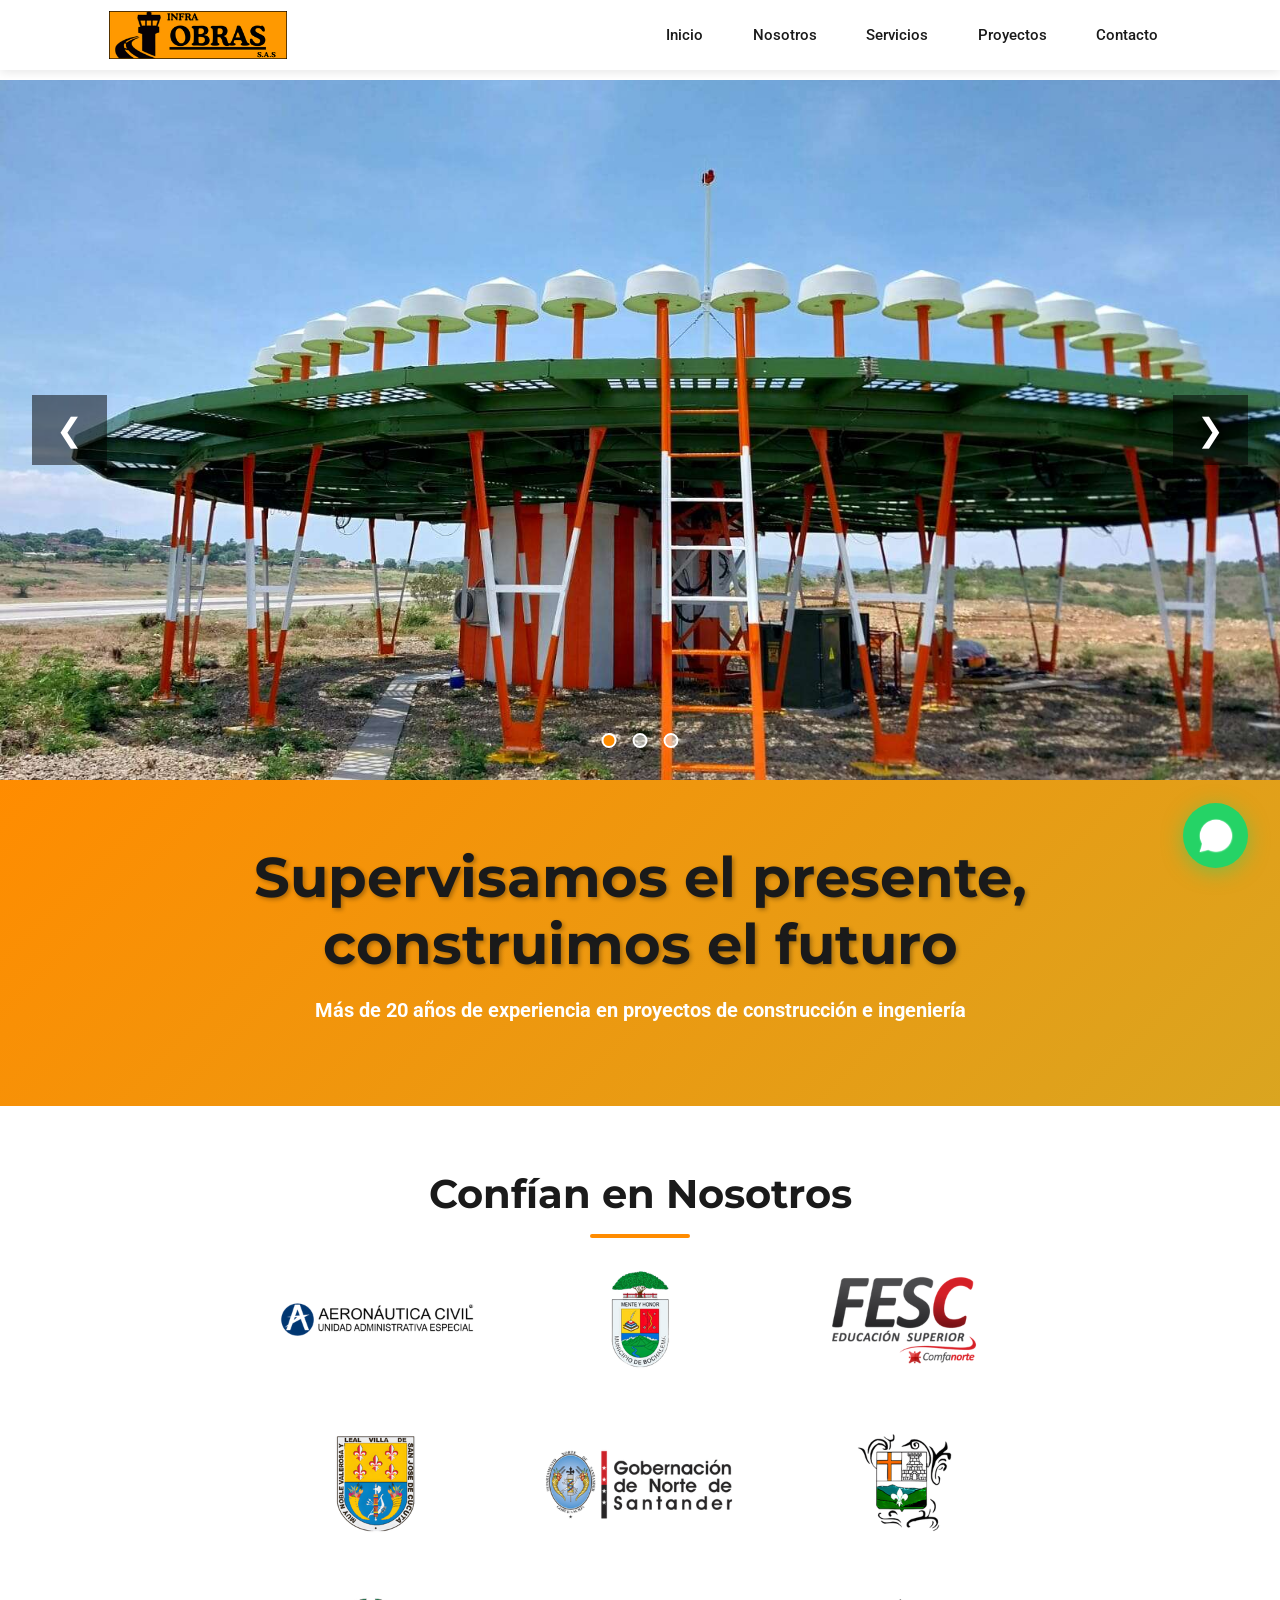
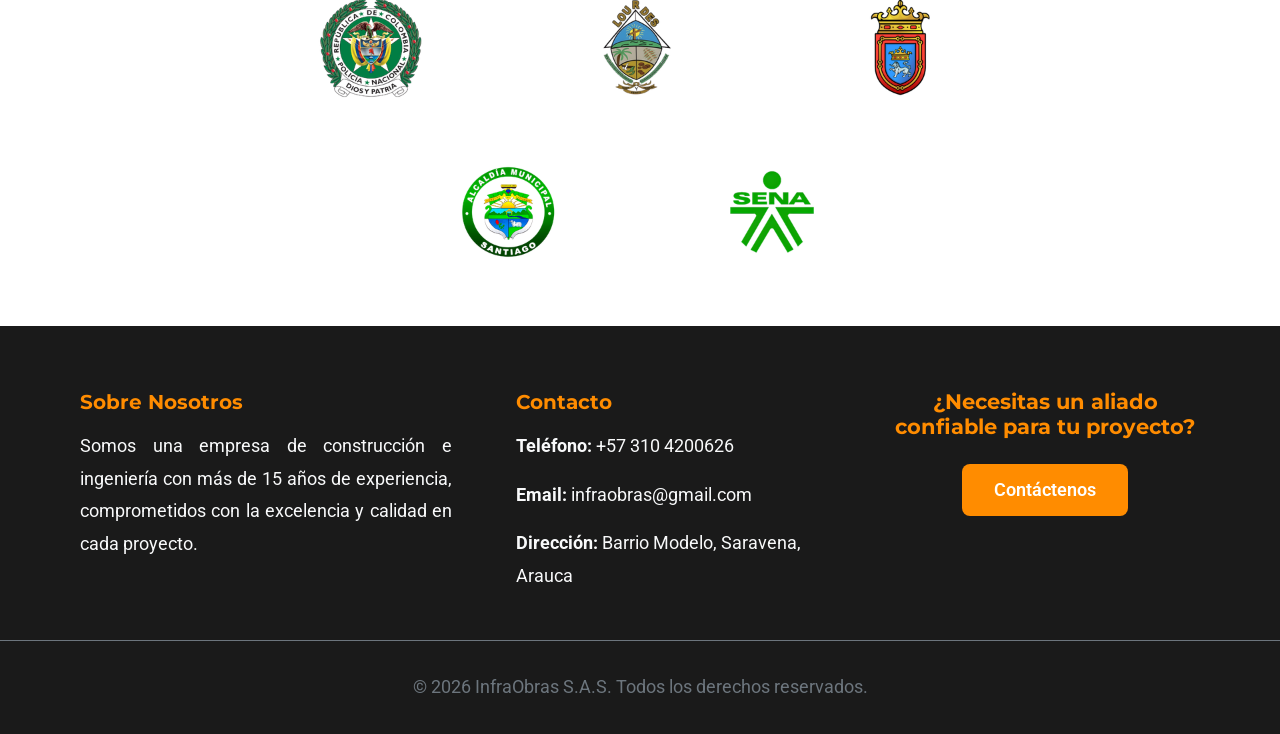
<file: index.html>
<!DOCTYPE html>
<html lang="es">
<head>
    
    <meta charset="UTF-8">
    <meta name="viewport" content="width=device-width, initial-scale=1.0">
    <meta http-equiv="X-UA-Compatible" content="IE=edge">
    
    
    <meta name="description" content="InfraObras S.A.S - Construcción e ingeniería civil en Colombia. Especialistas en infraestructura vial, edificaciones y obras aeronáuticas con más de 15 años de experiencia.">
    <meta name="keywords" content="InfraObras, construcción Colombia, ingeniería civil, infraestructura vial, construcción Arauca, obras públicas">
    <meta name="author" content="InfraObras S.A.S">
    <meta name="robots" content="index, follow">
    
   
    <meta property="og:title" content="InfraObras - Inicio">
    <meta property="og:description" content="Servicios profesionales de construcción e ingeniería">
    <meta property="og:type" content="website">
    
    <title>InfraObras S.A.S - Construcción e Ingeniería Civil en Colombia</title>
    
   
    <link rel="apple-touch-icon" sizes="180x180" href="assets/favicons/apple-touch-icon.png">
    <link rel="icon" type="image/png" sizes="32x32" href="assets/favicons/favicon-32x32.png">
    <link rel="icon" type="image/png" sizes="16x16" href="assets/favicons/favicon-16x16.png">
    <link rel="manifest" href="site.webmanifest">
    <link rel="shortcut icon" href="assets/favicons/favicon.ico">
    <meta name="theme-color" content="#ffffff">
    
   
    <link rel="stylesheet" href="css/styles.css">
    
   
    <link rel="preconnect" href="https://fonts.googleapis.com">
    <link rel="preconnect" href="https://fonts.gstatic.com" crossorigin>
    <link href="https://fonts.googleapis.com/css2?family=Roboto:wght@300;400;700&family=Montserrat:wght@400;600;700&display=swap" rel="stylesheet">
</head>
<body>
    
    <!-- Header y navegación -->
    <header class="header" role="banner">
        <nav class="navbar" role="navigation" aria-label="Navegación principal">
            <div class="container navbar-container">
                <div class="logo-section">
                    <img src="assets/logos/5.png" alt="InfraObras S.A.S" class="logo-img">
                </div>
                
                <button class="menu-toggle" aria-label="Abrir menú de navegación" aria-expanded="false">
                    <span class="hamburger"></span>
                    <span class="hamburger"></span>
                    <span class="hamburger"></span>
                </button>
                
                <ul class="nav-menu" role="menubar">
                    <li role="none"><a href="index.html" role="menuitem" class="nav-link">Inicio</a></li>
                    <li role="none"><a href="nosotros.html" role="menuitem" class="nav-link">Nosotros</a></li>
                    <li role="none"><a href="servicios.html" role="menuitem" class="nav-link">Servicios</a></li>
                    <li role="none"><a href="proyectos.html" role="menuitem" class="nav-link">Proyectos</a></li>
                    <li role="none"><a href="contacto.html" role="menuitem" class="nav-link">Contacto</a></li>
                </ul>
            </div>
        </nav>
    </header>

    <!-- Contenido principal -->
    <main role="main">
        <!-- Sección del carrusel de imágenes -->
        <section class="carousel-section" aria-label="Carrusel de imágenes destacadas">
            <div class="carousel">
                <div class="carousel-inner">
                    <div class="carousel-item active">
                        <img src="assets/imagenes/carrusel/1en.jpeg" alt="Proyecto de construcción moderna" class="carousel-img">
                    </div>
                    <div class="carousel-item">
                        <img src="assets/imagenes/carrusel/2mp.jpg" alt="Maquinaria especializada en obra" class="carousel-img">
                    </div>
                    <div class="carousel-item">
                        <img src="assets/imagenes/carrusel/3cmg.jpg" alt="Equipo profesional trabajando" class="carousel-img">
                    </div>
                </div>
                
                <!-- Controles del carrusel -->
                <button class="carousel-control prev" aria-label="Imagen anterior">
                    <span aria-hidden="true">&#10094;</span>
                </button>
                <button class="carousel-control next" aria-label="Imagen siguiente">
                    <span aria-hidden="true">&#10095;</span>
                </button>
                
                <!-- Indicadores -->
                <div class="carousel-indicators">
                    <button class="indicator active" aria-label="Ir a imagen 1" data-slide="0"></button>
                    <button class="indicator" aria-label="Ir a imagen 2" data-slide="1"></button>
                    <button class="indicator" aria-label="Ir a imagen 3" data-slide="2"></button>
                </div>
            </div>
        </section>

        <!-- Eslogan -->
        <section class="slogan-section">
            <div class="container">
                <h1 class="slogan">Supervisamos el presente, construimos el futuro</h1>
                <p class="slogan-subtitle"><strong> Más de 20 años de experiencia en proyectos de construcción e ingeniería</strong></p>
            </div>
        </section>

        
    <!-- Sección de clientes (logos) -->
    <section class="clients-section" aria-label="Nuestros clientes">
        <div class="container">
            <h2 class="section-title">Confían en Nosotros</h2>
            <div class="clients-slider">
                <div class="clients-track">
                    <img src="assets/logos/clientes/aeronautica.png" alt="Aeronautica-Civil" class="client-logo">
                    <img src="assets/logos/clientes/bochalema.png" alt="Alcaldia-Bochalema" class="client-logo">
                    <img src="assets/logos/clientes/fesc.png" alt="fesc" class="client-logo">
                    <img src="assets/logos/clientes/cucuta.png" alt="Alcaldia-de-Cúcuta" class="client-logo">
                    <img src="assets/logos/clientes/gobernacion-norte.png" alt="Gobernacion-Norte-de-Santander" class="client-logo">
                    <img src="assets/logos/clientes/gramalote.png" alt="Alcaldia-de-Gramalote" class="client-logo">
                    <img src="assets/logos/clientes/poli.png" alt="Policia-Nacional" class="client-logo">
                    <img src="assets/logos/clientes/lourdes.png" alt="Alcaldia-de-Lourdes" class="client-logo">
                    <img src="assets/logos/clientes/pamplona.png" alt="Alcaldia-de-Pamplona" class="client-logo">
                    <img src="assets/logos/clientes/santiago.png" alt="Alcaldia-de-Santiago" class="client-logo">
                    <img src="assets/logos/clientes/sena.png" alt="Sena" class="client-logo">
                </div>
            </div>
        </div>
    </section>
    </main>

    <!-- Pie de página -->
    <footer class="footer" role="contentinfo">
        <div class="container footer-content">
            <div class="footer-section">
                <h3>Sobre Nosotros</h3>
                <p>Somos una empresa de construcción e ingeniería con más de 15 años de experiencia, comprometidos con la excelencia y calidad en cada proyecto.</p>
            </div>
            
            <div class="footer-section">
                <h3>Contacto</h3>
                <p><strong>Teléfono:</strong> +57 310 4200626</p>
                <p><strong>Email:</strong> infraobras@gmail.com</p>
                <p><strong>Dirección:</strong> Barrio Modelo, Saravena, Arauca</p>
            </div>
            
            <div class="footer-section">
                <h3>¿Necesitas un aliado confiable para tu proyecto?</h3>
                <ul class="footer-links">
                    <li><a href="contacto.html">Contáctenos</a></li>
                </ul>
            </div>
        </div>
        
        <div class="footer-bottom">
            <p>&copy; 2026 InfraObras S.A.S. Todos los derechos reservados.</p>
        </div>
    </footer>

    <!-- Botón flotante de WhatsApp -->
    <a href="https://wa.me/573104200626?text=Hola%0AQuisiera%20información%20sobre:%0A-%20Servicios%0A-%20Precios" 
        class="whatsapp-float" 
        target="_blank" 
        rel="noopener noreferrer"
        aria-label="Contactar por WhatsApp">
            <img src="assets/logos/whatsApp.svg.webp" alt="WhatsApp" class="whatsapp-icon">
    </a>


    <!-- JavaScript -->
    <script src="js/main.js"></script>
</body>
</html>
</file>
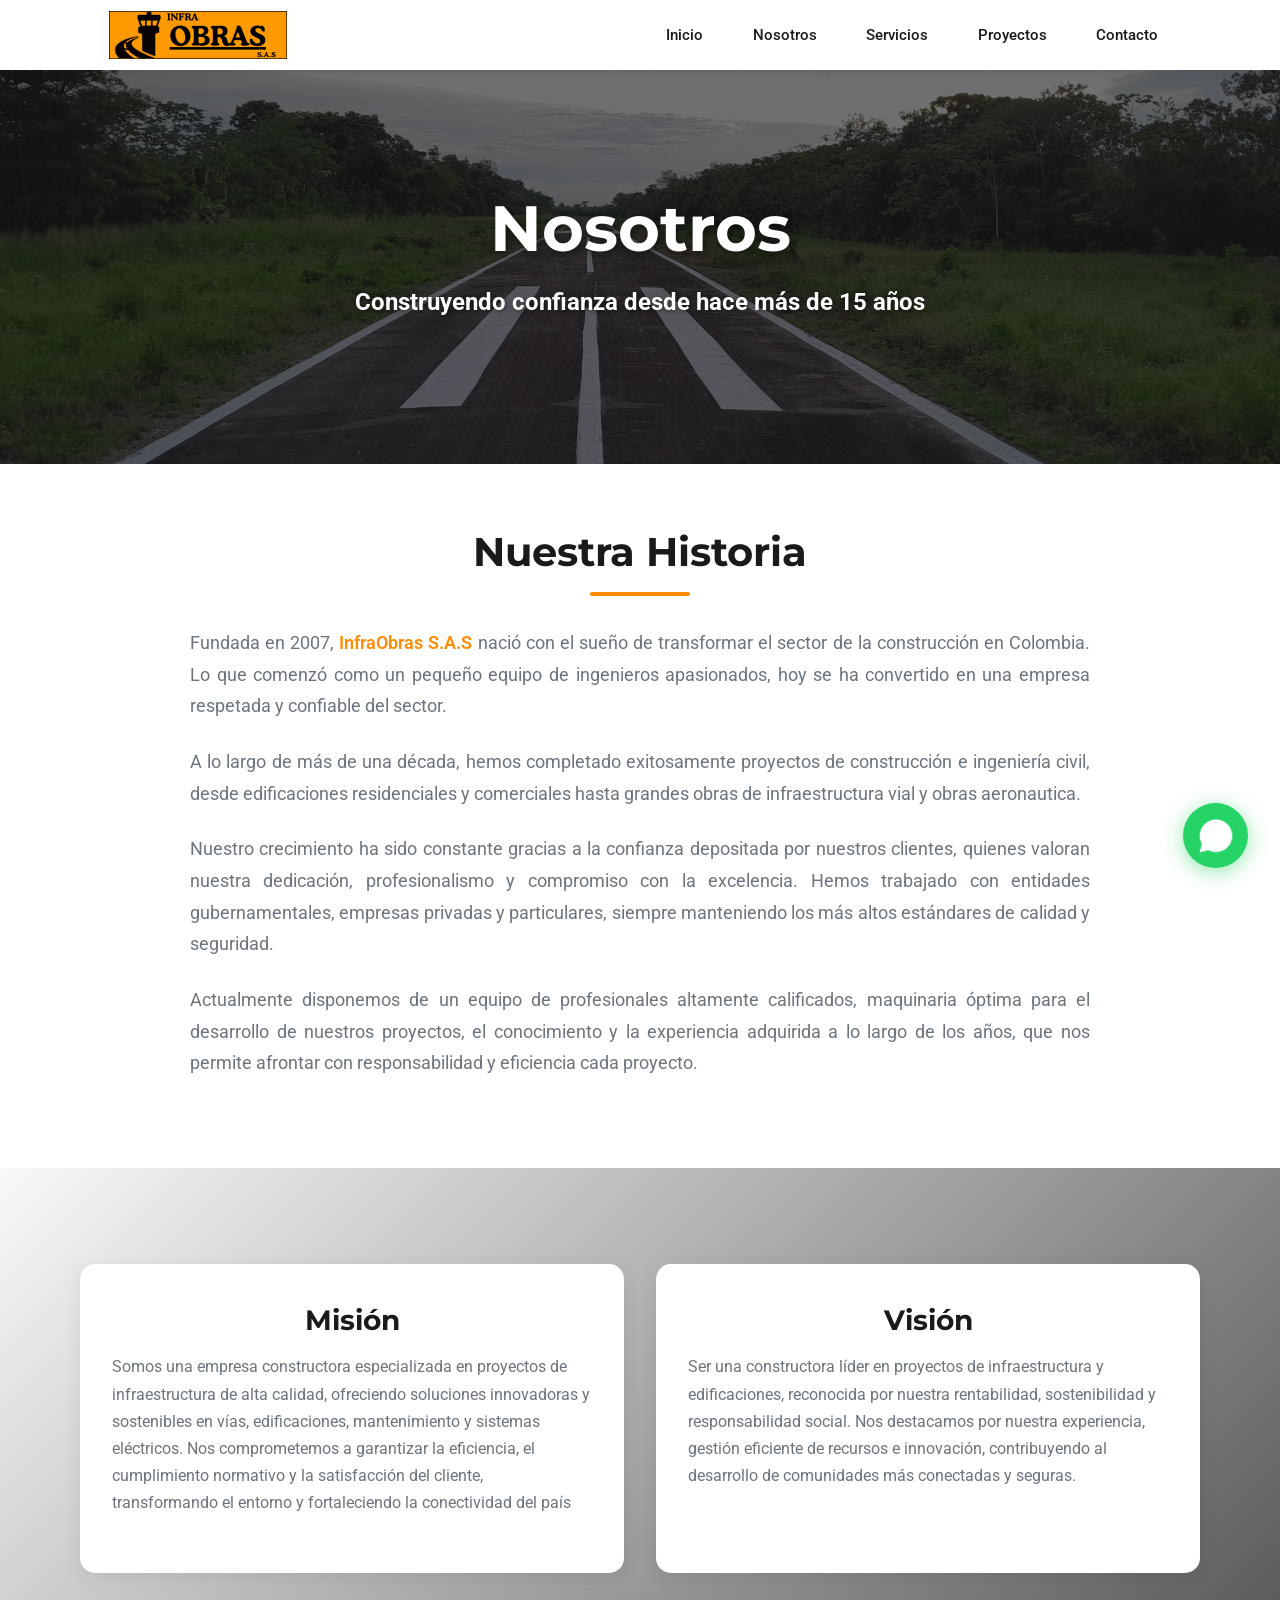
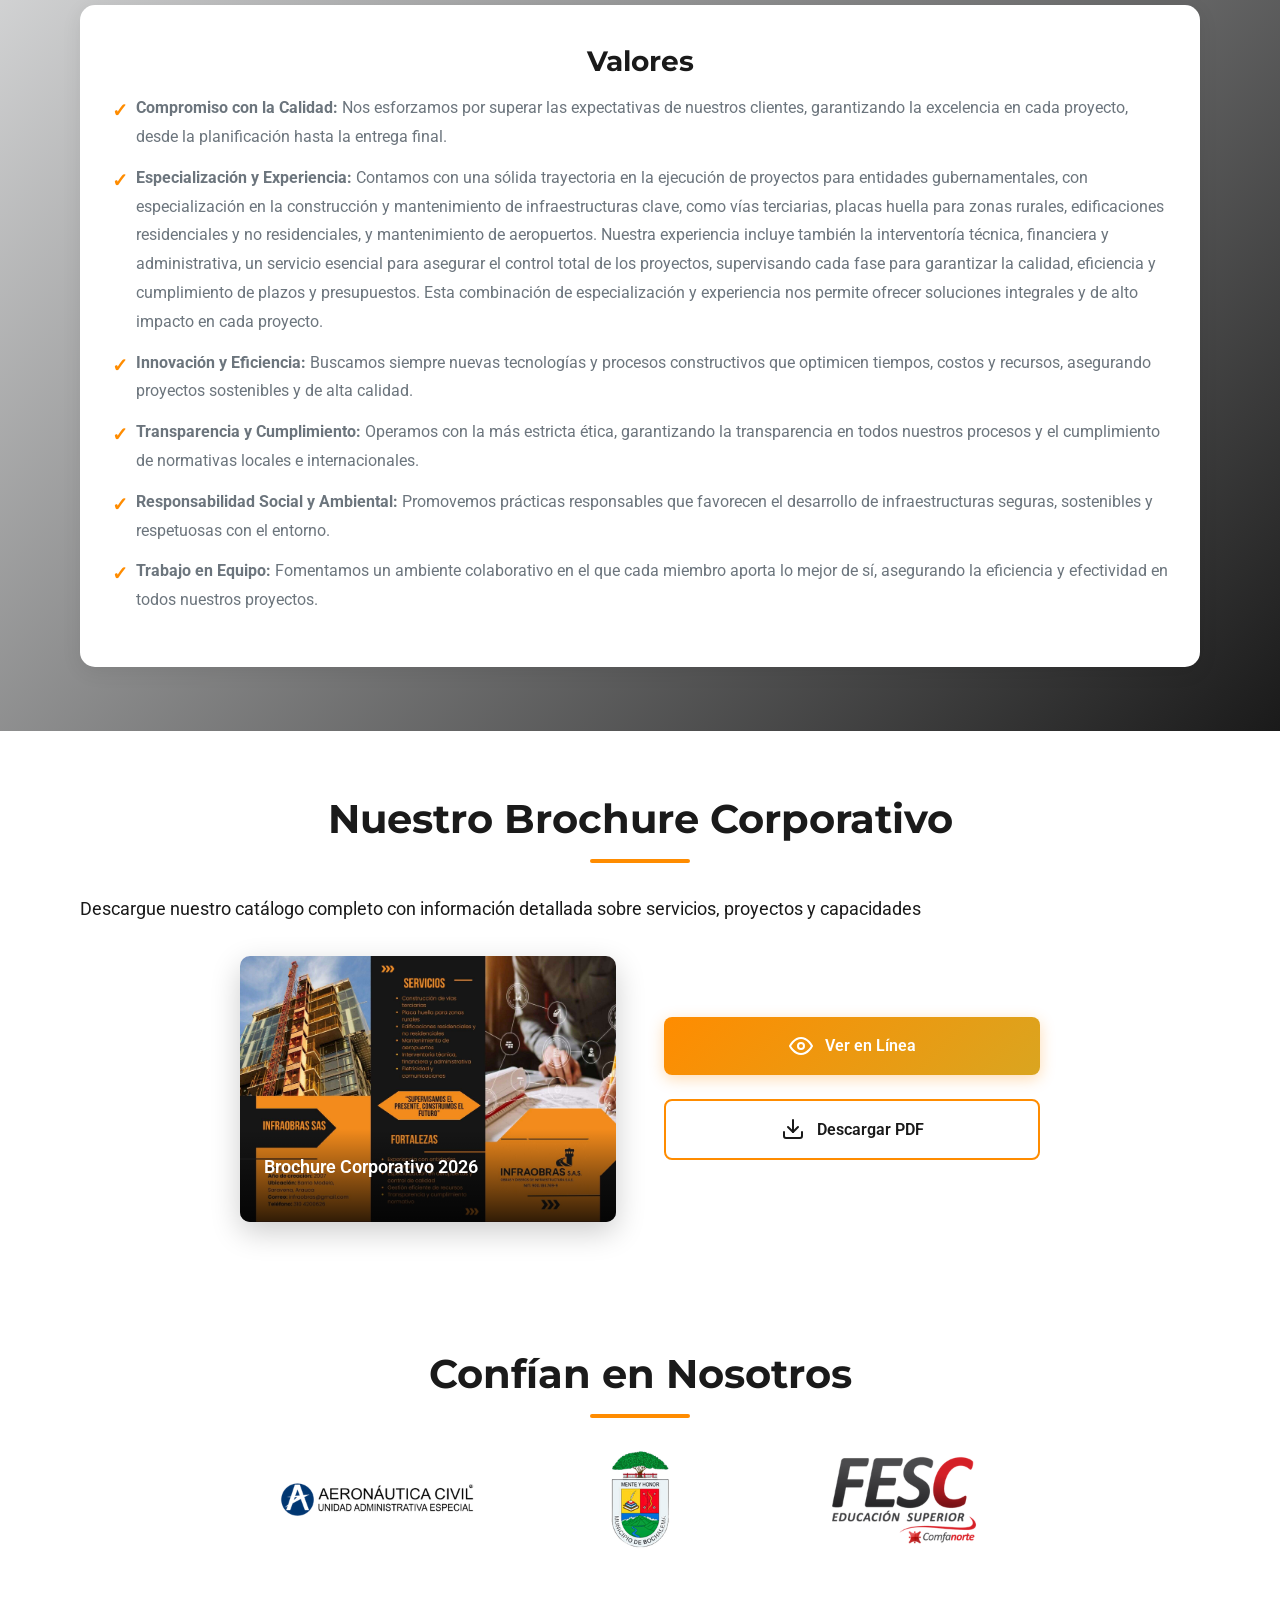
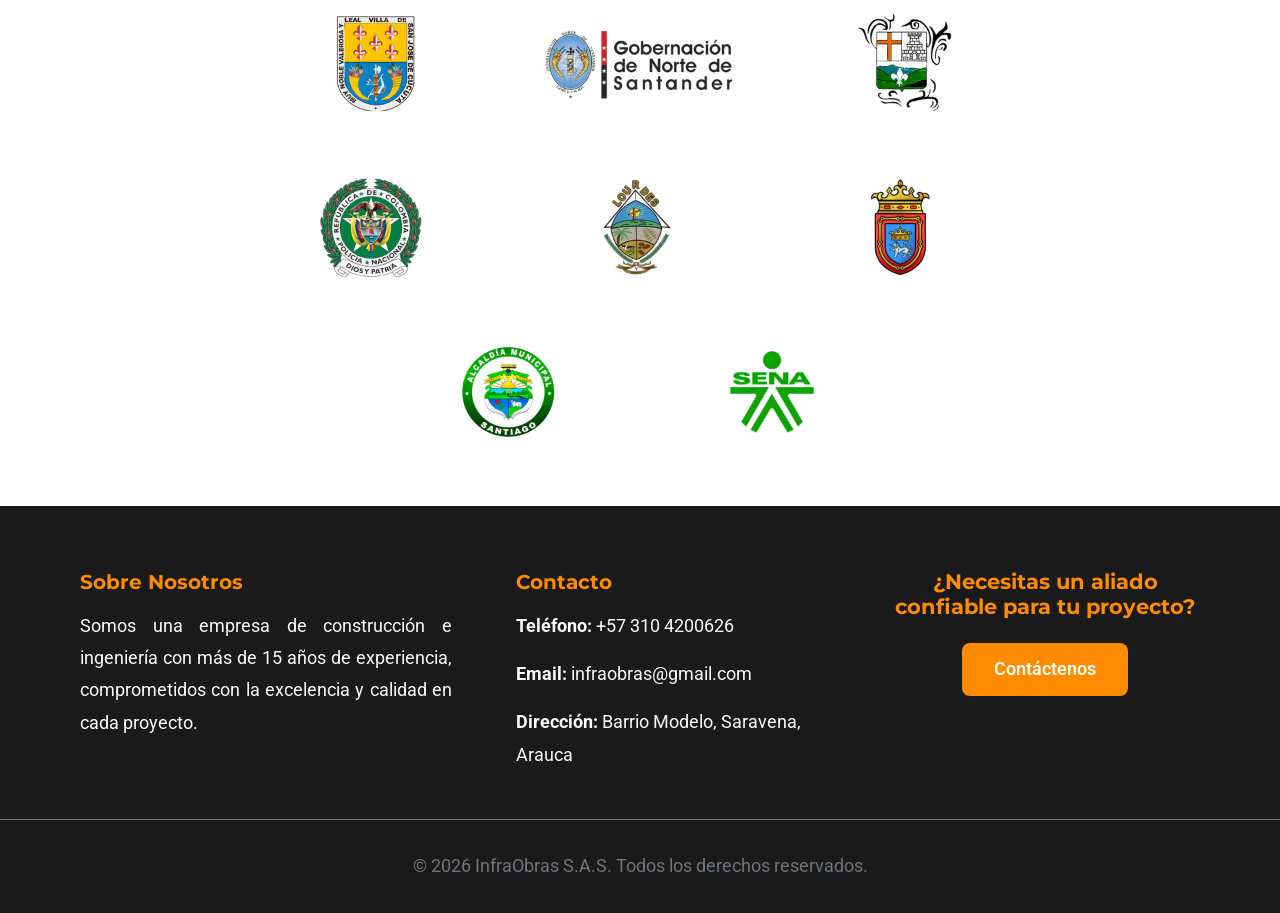
<file: nosotros.html>
<!DOCTYPE html>
<html lang="es">
<head>
   
    <meta charset="UTF-8">
    <meta name="viewport" content="width=device-width, initial-scale=1.0">
    <meta http-equiv="X-UA-Compatible" content="IE=edge">
    
    
    <meta name="description" content="Conozca la historia, misión y visión de InfraObras S.A.S. Más de 15 años construyendo el futuro de Colombia con proyectos de infraestructura de calidad.">
    <meta name="keywords" content="InfraObras historia, misión visión, empresa construcción Colombia, experiencia ingeniería, valores corporativos">
    <meta name="author" content="InfraObras S.A.S">
    <meta name="robots" content="index, follow">
    
    <meta property="og:title" content="Nosotros - InfraObras S.A.S">
    <meta property="og:description" content="Conozca nuestra historia, misión y visión. Más de 15 años construyendo el futuro de Colombia.">
    <meta property="og:type" content="website">
    
    <title>Nosotros - InfraObras S.A.S</title>
    
   
    <link rel="apple-touch-icon" sizes="180x180" href="assets/favicons/apple-touch-icon.png">
    <link rel="icon" type="image/png" sizes="32x32" href="assets/favicons/favicon-32x32.png">
    <link rel="icon" type="image/png" sizes="16x16" href="assets/favicons/favicon-16x16.png">
    <link rel="manifest" href="site.webmanifest">
    <link rel="shortcut icon" href="assets/favicons/favicon.ico">
    <meta name="theme-color" content="#ffffff">
    
    <link rel="preload" as="image" href="assets/imagenes/hero/pista.jpg">
    
   
    <link rel="stylesheet" href="css/styles.css">
    <link rel="stylesheet" href="css/nosotros.css">
    
    
    <link rel="preconnect" href="https://fonts.googleapis.com">
    <link rel="preconnect" href="https://fonts.gstatic.com" crossorigin>
    <link href="https://fonts.googleapis.com/css2?family=Roboto:wght@300;400;700&family=Montserrat:wght@400;600;700&display=swap" rel="stylesheet">
</head>
<body>
    
    <!-- Este es el header base que va en TODAS las páginas -->
    <header class="header" role="banner">
        <nav class="navbar" role="navigation" aria-label="Navegación principal">
            <div class="container navbar-container">
                <div class="logo-section">
                    <img src="assets/logos/5.png" alt="InfraObras S.A.S" class="logo-img">
                </div>
                
                <button class="menu-toggle" aria-label="Abrir menú de navegación" aria-expanded="false">
                    <span class="hamburger"></span>
                    <span class="hamburger"></span>
                    <span class="hamburger"></span>
                </button>
                
                <ul class="nav-menu" role="menubar">
                    <li role="none"><a href="index.html" role="menuitem" class="nav-link">Inicio</a></li>
                    <li role="none"><a href="nosotros.html" role="menuitem" class="nav-link">Nosotros</a></li>
                    <li role="none"><a href="servicios.html" role="menuitem" class="nav-link">Servicios</a></li>
                    <li role="none"><a href="proyectos.html" role="menuitem" class="nav-link">Proyectos</a></li>
                    <li role="none"><a href="contacto.html" role="menuitem" class="nav-link">Contacto</a></li>
                </ul>
            </div>
        </nav>
    </header>

    <!-- Contenido principal -->
    <main role="main">
        <!-- Banner superior -->
        <section class="page-hero" style="background-image: url('assets/imagenes/hero/pista.jpg');">
            <div class="hero-overlay">
                <div class="container">
                    <h1 class="hero-title">Nosotros </h1>
                    <p class="hero-subtitle"><strong> Construyendo confianza desde hace más de 15 años </strong></p>
                </div>
            </div>
        </section>

        <!-- Sección Historia -->
        <section class="history-section">
            <div class="container">
                <article class="history-content">
                    <h2 class="section-title">Nuestra Historia</h2>
                    <div class="history-text">
                        <p>Fundada en 2007, <strong>InfraObras S.A.S</strong> nació con el sueño de transformar el sector de la construcción en Colombia. Lo que comenzó como un pequeño equipo de ingenieros apasionados, hoy se ha convertido en una  empresa respetada y confiable del sector.</p>
                        
                        <p>A lo largo de más de una década, hemos completado exitosamente proyectos de construcción e ingeniería civil, desde edificaciones residenciales y comerciales hasta grandes obras de infraestructura vial y obras aeronautica.</p>
                        
                        <p>Nuestro crecimiento ha sido constante gracias a la confianza depositada por nuestros clientes, quienes valoran nuestra dedicación, profesionalismo y compromiso con la excelencia. Hemos trabajado con entidades gubernamentales, empresas privadas y particulares, siempre manteniendo los más altos estándares de calidad y seguridad.</p>
                        
                        <p>Actualmente disponemos de un equipo de profesionales altamente calificados, maquinaria óptima para el desarrollo de nuestros proyectos, el conocimiento y la experiencia adquirida a lo largo de los años, que nos permite afrontar con responsabilidad y eficiencia cada proyecto.</p>
                    </div>
                </article>
            </div>
        </section>

        <!-- Sección Misión, Visión, Objetivos y Valores -->
        <section class="pillars-section">
            <div class="container">
                <div class="pillars-grid">
                    <!-- Misión -->
                    <article class="pillar-card">
                        <div class="pillar-icon">
                                <path d="M12 2L2 7l10 5 10-5-10-5z"></path>
                                <path d="M2 17l10 5 10-5"></path>
                                <path d="M2 12l10 5 10-5"></path>
                        </div>
                        <h3 class="pillar-title">Misión</h3>
                        <p class="pillar-text">Somos una empresa constructora especializada en proyectos de infraestructura de alta calidad, ofreciendo soluciones innovadoras y sostenibles en vías, edificaciones, mantenimiento y sistemas eléctricos. Nos comprometemos a garantizar la eficiencia, el cumplimiento normativo y la satisfacción del cliente, transformando el entorno y fortaleciendo la conectividad del país</p>
                    </article>

                    <!-- Visión -->
                    <article class="pillar-card">
                        <h3 class="pillar-title">Visión</h3>
                        <p class="pillar-text">Ser una constructora líder en proyectos de infraestructura y edificaciones, reconocida por nuestra rentabilidad, sostenibilidad y responsabilidad social. Nos destacamos por nuestra experiencia, gestión eficiente de recursos e innovación, contribuyendo al desarrollo de comunidades más conectadas y seguras.</p>
                    </article>

                    <!-- Valores -->
                    <article class="pillar-card pillar-card--wide">
                        <h3 class="pillar-title">Valores</h3>
                        <ul class="pillar-list">
                            <li><strong>Compromiso con la Calidad:</strong> Nos esforzamos por superar las expectativas de nuestros clientes, garantizando la excelencia en cada proyecto, desde la planificación hasta la entrega final.</li>
                            <li><strong>Especialización y Experiencia:</strong> Contamos con una sólida trayectoria en la ejecución de proyectos para entidades gubernamentales, con especialización en la construcción y mantenimiento de infraestructuras clave, como vías terciarias, placas huella para zonas rurales, edificaciones residenciales y no residenciales, y mantenimiento de aeropuertos. Nuestra experiencia incluye también la interventoría técnica, financiera y administrativa, un servicio esencial para asegurar el control total de los proyectos, supervisando cada fase para garantizar la calidad, eficiencia y cumplimiento de plazos y presupuestos. Esta combinación de especialización y experiencia nos permite ofrecer soluciones integrales y de alto impacto en cada proyecto. </li>
                            <li><strong>Innovación y Eficiencia: </strong> Buscamos siempre nuevas tecnologías y procesos constructivos que optimicen tiempos, costos y recursos, asegurando proyectos sostenibles y de alta calidad.</li>
                            <li><strong>Transparencia y Cumplimiento:</strong> Operamos con la más estricta ética, garantizando la transparencia en todos nuestros procesos y el cumplimiento de normativas locales e internacionales.</li>
                            <li><strong>Responsabilidad Social y Ambiental:</strong> Promovemos prácticas responsables que favorecen el desarrollo de infraestructuras seguras, sostenibles y respetuosas con el entorno.</li>
                            <li><strong>Trabajo en Equipo:</strong> Fomentamos un ambiente colaborativo en el que cada miembro aporta lo mejor de sí, asegurando la eficiencia y efectividad en todos nuestros proyectos.</li>
                        </ul>
                    </article>
                </div>
            </div>
        </section>

        <!-- Sección Brochure -->
        <section class="brochure-section">
            <div class="container">
                <h2 class="section-title">Nuestro Brochure Corporativo</h2>
                <p class="section-intro">Descargue nuestro catálogo completo con información detallada sobre servicios, proyectos y capacidades</p>
                
                <div class="brochure-container">
                    <div class="brochure-preview">
                        <img src="assets/brochure/1.jpg" alt="Vista previa del brochure corporativo" class="brochure-img">
                        <div class="brochure-overlay">
                            <p>Brochure Corporativo 2026</p>
                        </div>
                    </div>
                    
                    <div class="brochure-actions">
                        <a href="assets/brochure/brochure-infraobras.pdf" target="_blank" rel="noopener noreferrer" class="btn btn-primary" aria-label="Ver brochure en línea">
                            <svg xmlns="http://www.w3.org/2000/svg" width="24" height="24" viewBox="0 0 24 24" fill="none" stroke="currentColor" stroke-width="2" stroke-linecap="round" stroke-linejoin="round" aria-hidden="true">
                                <path d="M1 12s4-8 11-8 11 8 11 8-4 8-11 8-11-8-11-8z"></path>
                                <circle cx="12" cy="12" r="3"></circle>
                            </svg>
                            Ver en Línea
                        </a>
                        
                        <a href="assets/brochure/brochure-infraobras.pdf" download class="btn btn-secondary" aria-label="Descargar brochure en PDF">
                            <svg xmlns="http://www.w3.org/2000/svg" width="24" height="24" viewBox="0 0 24 24" fill="none" stroke="currentColor" stroke-width="2" stroke-linecap="round" stroke-linejoin="round" aria-hidden="true">
                                <path d="M21 15v4a2 2 0 0 1-2 2H5a2 2 0 0 1-2-2v-4"></path>
                                <polyline points="7 10 12 15 17 10"></polyline>
                                <line x1="12" y1="15" x2="12" y2="3"></line>
                            </svg>
                            Descargar PDF
                        </a>
                    </div>
                </div>
            </div>
        </section>

        <!-- Sección de clientes (logos) -->
        <section class="clients-section" aria-label="Nuestros clientes">
            <div class="container">
                <h2 class="section-title">Confían en Nosotros</h2>
                <div class="clients-slider">
                    <div class="clients-track">
                        <img src="assets/logos/clientes/aeronautica.png" alt="Aeronautica-Civil" class="client-logo">
                        <img src="assets/logos/clientes/bochalema.png" alt="Alcaldia-Bochalema" class="client-logo">
                        <img src="assets/logos/clientes/fesc.png" alt="fesc" class="client-logo">
                        <img src="assets/logos/clientes/cucuta.png" alt="Alcaldia-de-Cúcuta" class="client-logo">
                        <img src="assets/logos/clientes/gobernacion-norte.png" alt="Gobernacion-Norte-de-Santander" class="client-logo">
                        <img src="assets/logos/clientes/gramalote.png" alt="Alcaldia-de-Gramalote" class="client-logo">
                        <img src="assets/logos/clientes/poli.png" alt="Policia-Nacional" class="client-logo">
                        <img src="assets/logos/clientes/lourdes.png" alt="Alcaldia-de-Lourdes" class="client-logo">
                        <img src="assets/logos/clientes/pamplona.png" alt="Alcaldia-de-Pamplona" class="client-logo">
                        <img src="assets/logos/clientes/santiago.png" alt="Alcaldia-de-Santiago" class="client-logo">
                        <img src="assets/logos/clientes/sena.png" alt="Sena" class="client-logo">
                    </div>
                </div>
            </div>
        </section>
    </main>

    <!-- Pie de página -->
    <footer class="footer" role="contentinfo">
        <div class="container footer-content">
            <div class="footer-section">
                <h3>Sobre Nosotros</h3>
                <p>Somos una empresa de construcción e ingeniería con más de 15 años de experiencia, comprometidos con la excelencia y calidad en cada proyecto.</p>
            </div>
            
            <div class="footer-section">
                <h3>Contacto</h3>
                <p><strong>Teléfono:</strong> +57 310 4200626</p>
                <p><strong>Email:</strong> infraobras@gmail.com</p>
                <p><strong>Dirección:</strong> Barrio Modelo, Saravena, Arauca</p>
            </div>
            
            <div class="footer-section">
                <h3>¿Necesitas un aliado confiable para tu proyecto?</h3>
                <ul class="footer-links">
                    <li><a href="contacto.html">Contáctenos</a></li>
                </ul>
            </div>
        </div>
        
        <div class="footer-bottom">
            <p>&copy; 2026 InfraObras S.A.S. Todos los derechos reservados.</p>
        </div>
    </footer>

    <!-- Botón flotante de WhatsApp -->
    <a href="https://wa.me/573104200626?text=Hola%0AQuisiera%20información%20sobre:%0A-%20Servicios%0A-%20Precios" 
        class="whatsapp-float" 
        target="_blank" 
        rel="noopener noreferrer"
        aria-label="Contactar por WhatsApp">
            <img src="assets/logos/whatsApp.svg.webp" alt="WhatsApp" class="whatsapp-icon">
    </a>

    <script src="js/main.js"></script>
</body>
</html>
</file>
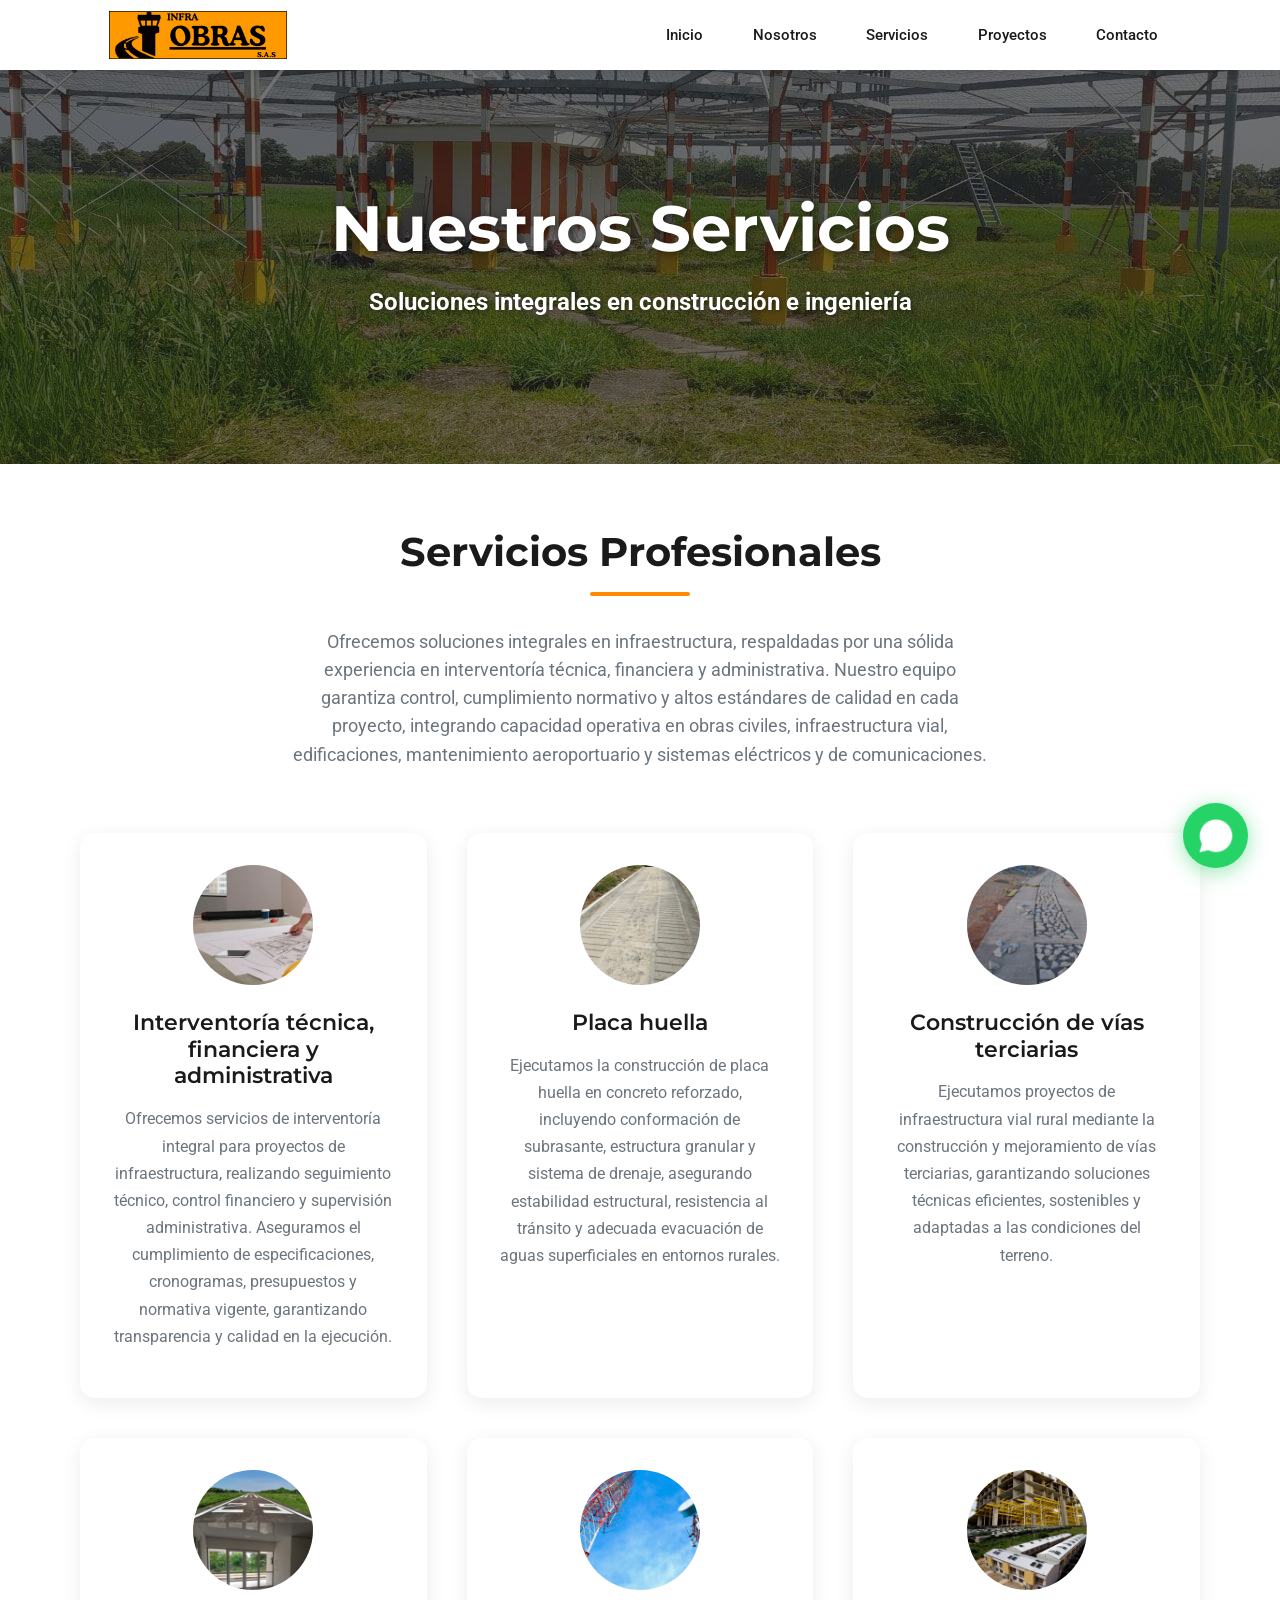
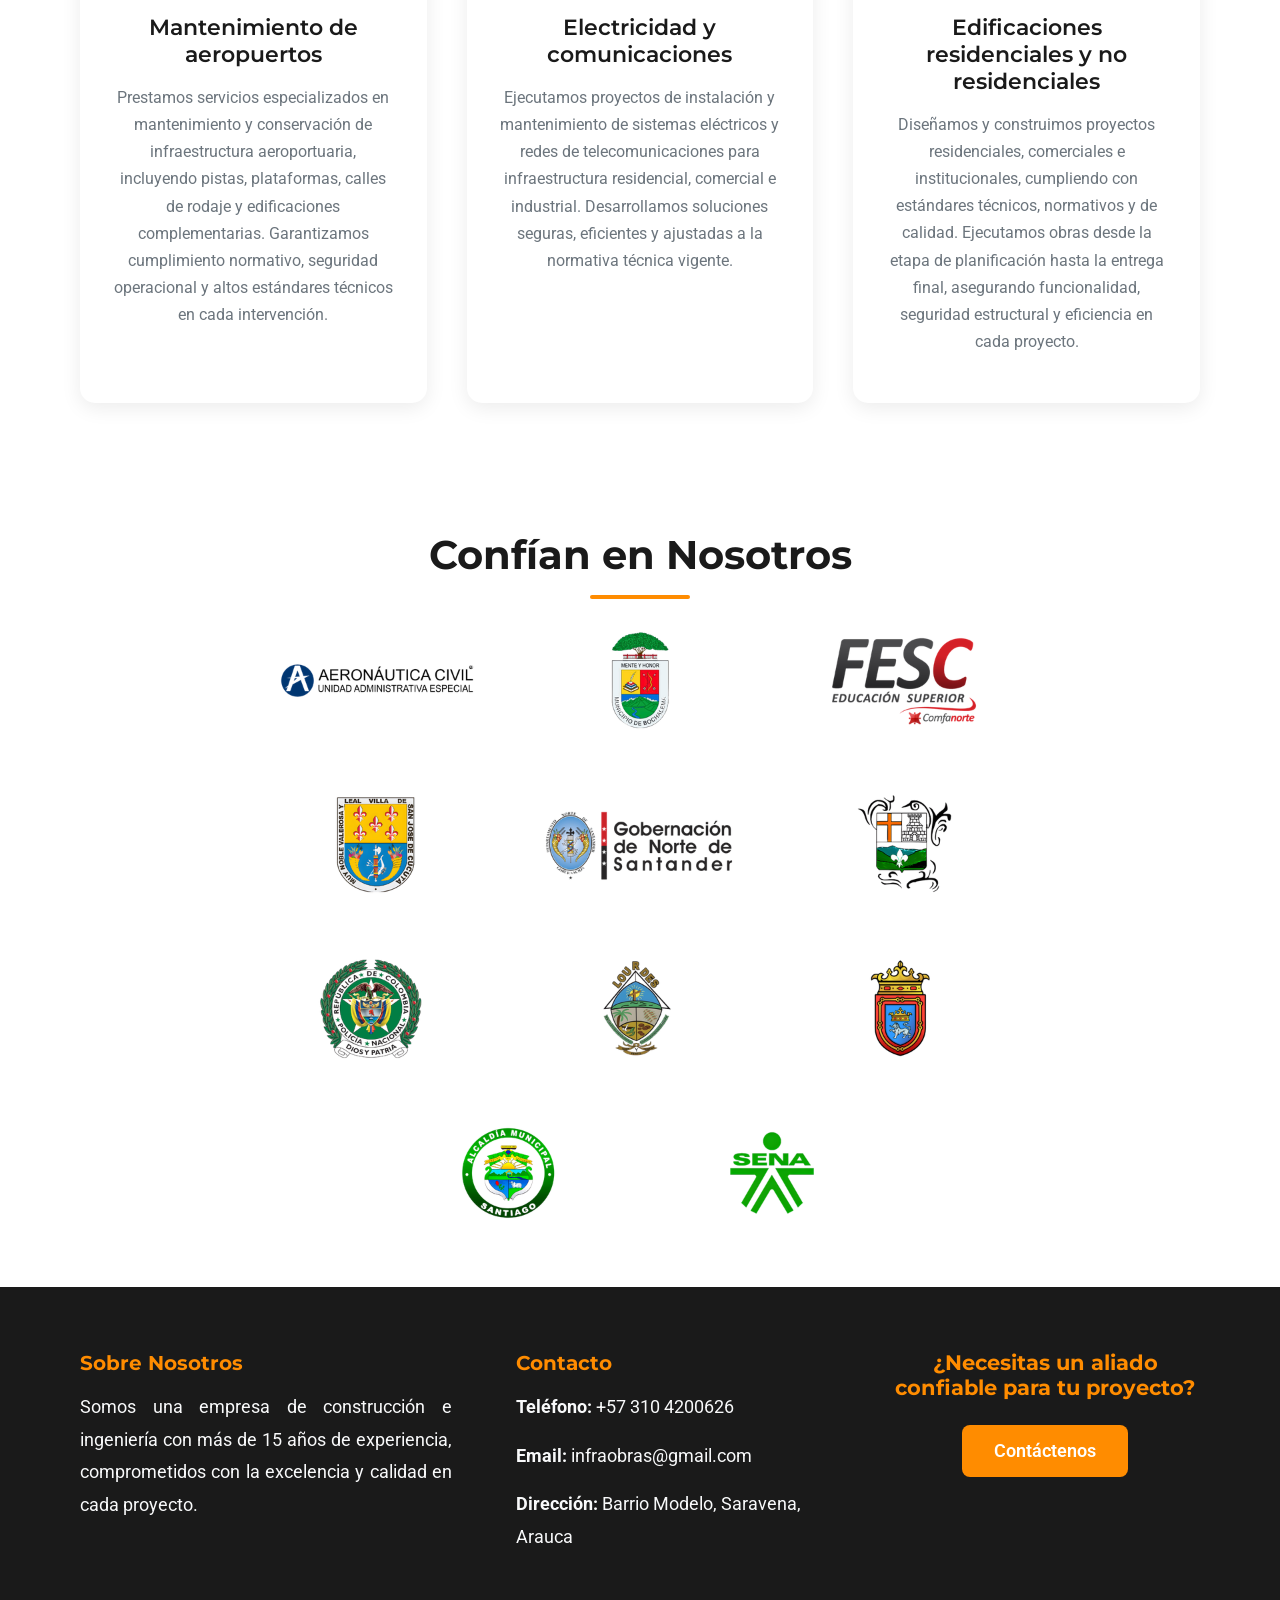
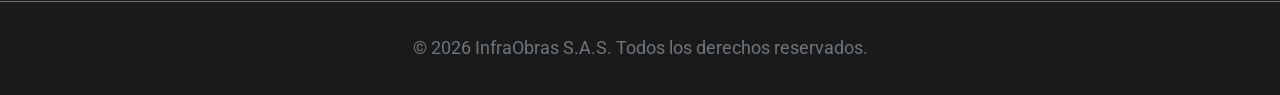
<file: servicios.html>
<!DOCTYPE html>
<html lang="es">
<head>
    <!-- Metadatos básicos -->
    <meta charset="UTF-8">
    <meta name="viewport" content="width=device-width, initial-scale=1.0">
    <meta http-equiv="X-UA-Compatible" content="IE=edge">
    
    <!-- SEO: Metadatos para motores de búsqueda -->
    <meta name="description" content="Servicios de construcción civil, infraestructura vial, obras aeronáuticas, interventoría y más. InfraObras S.A.S ofrece soluciones integrales en ingeniería.">
    <meta name="keywords" content="servicios construcción, infraestructura vial, interventoría, placas huella, obras aeronáuticas, ingeniería Colombia, movimiento tierras">
    <meta name="author" content="InfraObras S.A.S">
    <meta name="robots" content="index, follow">
    
    <!-- Open Graph para redes sociales -->
    <meta property="og:title" content="Servicios - InfraObras S.A.S">
    <meta property="og:description" content="Servicios profesionales de construcción e ingeniería. Soluciones integrales para sus proyectos.">
    <meta property="og:type" content="website">
    
    <title>Servicios - InfraObras S.A.S</title>
    
    <!-- Favicons completos -->
    <link rel="apple-touch-icon" sizes="180x180" href="assets/favicons/apple-touch-icon.png">
    <link rel="icon" type="image/png" sizes="32x32" href="assets/favicons/favicon-32x32.png">
    <link rel="icon" type="image/png" sizes="16x16" href="assets/favicons/favicon-16x16.png">
    <link rel="manifest" href="site.webmanifest">
    <link rel="shortcut icon" href="assets/favicons/favicon.ico">
    <meta name="theme-color" content="#ffffff">
    
    <link rel="preload" as="image" href="assets/imagenes/hero/ingenieria.jpeg">

    <!-- CSS -->
    <link rel="stylesheet" href="css/styles.css">
    <link rel="stylesheet" href="css/servicios.css">
    
    <!-- Fuentes web-safe y Google Fonts -->
    <link rel="preconnect" href="https://fonts.googleapis.com">
    <link rel="preconnect" href="https://fonts.gstatic.com" crossorigin>
    <link href="https://fonts.googleapis.com/css2?family=Roboto:wght@300;400;700&family=Montserrat:wght@400;600;700&display=swap" rel="stylesheet">
</head>
<body>
    
    <!-- Header -->
    <header class="header" role="banner">
        <nav class="navbar" role="navigation" aria-label="Navegación principal">
            <div class="container navbar-container">
                <div class="logo-section">
                    <img src="assets/logos/5.png" alt="InfraObras S.A.S" class="logo-img">
                </div>
                
                <button class="menu-toggle" aria-label="Abrir menú de navegación" aria-expanded="false">
                    <span class="hamburger"></span>
                    <span class="hamburger"></span>
                    <span class="hamburger"></span>
                </button>
                
                <ul class="nav-menu" role="menubar">
                    <li role="none"><a href="index.html" role="menuitem" class="nav-link">Inicio</a></li>
                    <li role="none"><a href="nosotros.html" role="menuitem" class="nav-link">Nosotros</a></li>
                    <li role="none"><a href="servicios.html" role="menuitem" class="nav-link">Servicios</a></li>
                    <li role="none"><a href="proyectos.html" role="menuitem" class="nav-link">Proyectos</a></li>
                    <li role="none"><a href="contacto.html" role="menuitem" class="nav-link">Contacto</a></li>
                </ul>
            </div>
        </nav>
    </header>

    <!-- Contenido principal -->
    <main role="main">
        <!-- Banner superior con imagen -->
        <section class="page-hero" style="background-image: url('assets/imagenes/hero/ingenieria.jpeg');">
            <div class="hero-overlay">
                <div class="container">
                    <h1 class="hero-title">Nuestros Servicios</h1>
                    <p class="hero-subtitle"><strong> Soluciones integrales en construcción e ingeniería</strong></p>
                </div>
            </div>
        </section>

        <!-- Grid de servicios -->
        <section class="services-section">
            <div class="container">
                <h2 class="section-title">Servicios Profesionales</h2>
                <p class="section-intro">Ofrecemos soluciones integrales en infraestructura, respaldadas por una sólida experiencia en interventoría técnica, financiera y administrativa. Nuestro equipo garantiza control, cumplimiento normativo y altos estándares de calidad en cada proyecto, integrando capacidad operativa en obras civiles, infraestructura vial, edificaciones, mantenimiento aeroportuario y sistemas eléctricos y de comunicaciones.</p>
                
                <div class="services-grid">
                    <!-- Servicio 1 -->
                    <article class="service-card">
                        <div class="service-icon">
                            <img src="assets/logos/servicios/Interventoria.png" alt="Construcción Civil" class="service-img">
                        </div>
                        <h3 class="service-title">Interventoría técnica, financiera y administrativa</h3>
                        <p class="service-description">Ofrecemos servicios de interventoría integral para proyectos de infraestructura, realizando seguimiento técnico, control financiero y supervisión administrativa. Aseguramos el cumplimiento de especificaciones, cronogramas, presupuestos y normativa vigente, garantizando transparencia y calidad en la ejecución.</p>
                    </article>

                    <!-- Servicio 2 -->
                    <article class="service-card">
                        <div class="service-icon">
                            <img src="assets/logos/servicios/placa-huella.png" alt="Ingeniería Estructural" class="service-img">
                        </div>
                        <h3 class="service-title">Placa huella</h3>
                        <p class="service-description">Ejecutamos la construcción de placa huella en concreto reforzado, incluyendo conformación de subrasante, estructura granular y sistema de drenaje, asegurando estabilidad estructural, resistencia al tránsito y adecuada evacuación de aguas superficiales en entornos rurales.</p>
                    </article>

                    <!-- Servicio 3 -->
                    <article class="service-card">
                        <div class="service-icon">
                            <img src="assets/logos/servicios/vias-terciarias.png" alt="Movimiento de Tierras" class="service-img">
                        </div>
                        <h3 class="service-title">Construcción de vías terciarias</h3>
                        <p class="service-description">Ejecutamos proyectos de infraestructura vial rural mediante la construcción y mejoramiento de vías terciarias, garantizando soluciones técnicas eficientes, sostenibles y adaptadas a las condiciones del terreno.</p>
                    </article>

                    <!-- Servicio 4 -->
                    <article class="service-card">
                        <div class="service-icon">
                            <img src="assets/logos/servicios/mantenimiento-de-aeropuertos.png" alt="Movimiento de Tierras" class="service-img">
                        </div>
                        <h3 class="service-title">Mantenimiento de aeropuertos</h3>
                        <p class="service-description">Prestamos servicios especializados en mantenimiento y conservación de infraestructura aeroportuaria, incluyendo pistas, plataformas, calles de rodaje y edificaciones complementarias. Garantizamos cumplimiento normativo, seguridad operacional y altos estándares técnicos en cada intervención.</p>
                    </article>

                    <!-- Servicio 5 -->
                    <article class="service-card">
                        <div class="service-icon">
                            <img src="assets/logos/servicios/eletricidad-y-comunicaciones.png" alt="Movimiento de Tierras" class="service-img">
                        </div>
                        <h3 class="service-title">Electricidad y comunicaciones</h3>
                        <p class="service-description">Ejecutamos proyectos de instalación y mantenimiento de sistemas eléctricos y redes de telecomunicaciones para infraestructura residencial, comercial e industrial. Desarrollamos soluciones seguras, eficientes y ajustadas a la normativa técnica vigente.</p>
                    </article>

                    <!-- Servicio 6 -->
                    <article class="service-card">
                        <div class="service-icon">
                            <img src="assets/logos/servicios/edificaciones-residenciales-y-no-residenciales.png" alt="Movimiento de Tierras" class="service-img">
                        </div>
                        <h3 class="service-title">Edificaciones residenciales y no residenciales</h3>
                        <p class="service-description"> Diseñamos y construimos proyectos residenciales, comerciales e institucionales, cumpliendo con estándares técnicos, normativos y de calidad. Ejecutamos obras desde la etapa de planificación hasta la entrega final, asegurando funcionalidad, seguridad estructural y eficiencia en cada proyecto.</p>
                    </article>
                </div>
            </div>
        </section>

        <!-- Sección de clientes (logos) -->
    <section class="clients-section" aria-label="Nuestros clientes">
        <div class="container">
            <h2 class="section-title">Confían en Nosotros</h2>
            <div class="clients-slider">
                <div class="clients-track">
                    <img src="assets/logos/clientes/aeronautica.png" alt="Aeronautica-Civil" class="client-logo">
                    <img src="assets/logos/clientes/bochalema.png" alt="Alcaldia-Bochalema" class="client-logo">
                    <img src="assets/logos/clientes/fesc.png" alt="fesc" class="client-logo">
                    <img src="assets/logos/clientes/cucuta.png" alt="Alcaldia-de-Cúcuta" class="client-logo">
                    <img src="assets/logos/clientes/gobernacion-norte.png" alt="Gobernacion-Norte-de-Santander" class="client-logo">
                    <img src="assets/logos/clientes/gramalote.png" alt="Alcaldia-de-Gramalote" class="client-logo">
                    <img src="assets/logos/clientes/poli.png" alt="Policia-Nacional" class="client-logo">
                    <img src="assets/logos/clientes/lourdes.png" alt="Alcaldia-de-Lourdes" class="client-logo">
                    <img src="assets/logos/clientes/pamplona.png" alt="Alcaldia-de-Pamplona" class="client-logo">
                    <img src="assets/logos/clientes/santiago.png" alt="Alcaldia-de-Santiago" class="client-logo">
                    <img src="assets/logos/clientes/sena.png" alt="Sena" class="client-logo">
                </div>
            </div>
        </div>
    </section>
    </main>

    <!-- Pie de página -->
    <footer class="footer" role="contentinfo">
        <div class="container footer-content">
            <div class="footer-section">
                <h3>Sobre Nosotros</h3>
                <p>Somos una empresa de construcción e ingeniería con más de 15 años de experiencia, comprometidos con la excelencia y calidad en cada proyecto.</p>
            </div>
            
            <div class="footer-section">
                <h3>Contacto</h3>
                <p><strong>Teléfono:</strong> +57 310 4200626</p>
                <p><strong>Email:</strong> infraobras@gmail.com</p>
                <p><strong>Dirección:</strong> Barrio Modelo, Saravena, Arauca</p>
            </div>
            
            <div class="footer-section">
                <h3>¿Necesitas un aliado confiable para tu proyecto?</h3>
                <ul class="footer-links">
                    <li><a href="contacto.html">Contáctenos</a></li>
                </ul>
            </div>
        </div>
        
        <div class="footer-bottom">
            <p>&copy; 2026 InfraObras S.A.S. Todos los derechos reservados.</p>
        </div>
    </footer>

    <!-- Botón flotante de WhatsApp -->
    <a href="https://wa.me/573104200626?text=Hola%0AQuisiera%20información%20sobre:%0A-%20Servicios%0A-%20Precios" 
        class="whatsapp-float" 
        target="_blank" 
        rel="noopener noreferrer"
        aria-label="Contactar por WhatsApp">
            <img src="assets/logos/whatsApp.svg.webp" alt="WhatsApp" class="whatsapp-icon">
    </a>

    <script src="js/main.js"></script>
</body>
</html>
</file>
<file: css/styles.css>
/* ============================================
   VARIABLES CSS - Colores y configuración global
   ============================================ */
:root {
    --color-naranja: #FF8C00;
    --color-negro: #1a1a1a;
    --color-gris: #6c757d;
    --color-gris-claro: #f8f9fa;
    --color-blanco: #ffffff;
    --color-mostaza: #DAA520;
    
    --fuente-principal: 'Roboto', Arial, sans-serif;
    --fuente-titulos: 'Montserrat', Georgia, serif;
    
    --espaciado-sm: 0.5rem;
    --espaciado-md: 1rem;
    --espaciado-lg: 2rem;
    --espaciado-xl: 4rem;
    
    --transicion: all 0.3s ease;
}

/* ============================================
   RESET Y ESTILOS BASE
   ============================================ */
* {
    margin: 0;
    padding: 0;
    box-sizing: border-box;
}

html {
    scroll-behavior: smooth;
    font-size: 16px;
}

body {
    font-family: var(--fuente-principal);
    line-height: 1.6;
    color: var(--color-negro);
    background-color: var(--color-blanco);
    overflow-x: hidden;
}

/* Mejora de accesibilidad para elementos enfocados con teclado */
*:focus {
    outline: 3px solid var(--color-naranja);
    outline-offset: 2px;
}

/* ============================================
   TIPOGRAFÍA
   ============================================ */
h1, h2, h3, h4, h5, h6 {
    font-family: var(--fuente-titulos);
    font-weight: 700;
    line-height: 1.2;
    margin-bottom: var(--espaciado-md);
    color: var(--color-negro);
}

h1 {
    font-size: clamp(2rem, 5vw, 3.5rem);
}

h2 {
    font-size: clamp(1.75rem, 4vw, 2.5rem);
}

h3 {
    font-size: clamp(1.5rem, 3vw, 2rem);
}

p {
    margin-bottom: var(--espaciado-md);
    font-size: clamp(1rem, 2vw, 1.125rem);
}

a {
    color: var(--color-naranja);
    text-decoration: none;
    transition: var(--transicion);
}

a:hover,
a:focus {
    color: var(--color-mostaza);
}

/* ============================================
   CONTENEDORES Y LAYOUT
   ============================================ */
.container {
    width: 90%;
    max-width: 1200px;
    margin: 0 auto;
    padding: 0 var(--espaciado-md);
}

/* ============================================
   HEADER Y NAVEGACIÓN
   ============================================ */
.header {
    background-color: var(--color-blanco);
    box-shadow: 0 2px 10px rgba(0, 0, 0, 0.1);
    position: fixed;
    top: 0;
    left: 0;
    right: 0;
    z-index: 1000;
    width: 100%;
    padding: 0.5rem 2.5%;
    height: 70px; /* ← ALTURA FIJA DEL HEADER */
}

.navbar {
    padding: 0;
    height: 100%;
}

.navbar-container {
    display: flex;
    justify-content: space-between;
    align-items: center;
    max-width: 100%;
    margin: 0 auto;
    height: 100%; /* Ocupa toda la altura del header */
}

/* Logo */
.logo-section {
    display: flex;
    align-items: center;
    height: 100%; /* Ocupa toda la altura disponible */
    padding: 0.2rem 0; /* Espaciado interno */
}

.logo-img {
    height: 100%; /* Se adapta a la altura del contenedor */
    width: auto;
    max-height: 100px; /* ← AJUSTA ESTE VALOR para hacer el logo más grande */
    object-fit: contain;
}

/* Menú de navegación */
.nav-menu {
    display: flex;
    list-style: none;
    gap: 1.5rem; 
    align-items: center;
    margin: 0;
    padding: 0;
}

.nav-link {
    color: var(--color-negro);
    font-weight: 500;
    padding: 0.4rem 0.8rem; 
    border-radius: 5px;
    transition: var(--transicion);
    position: relative;
    font-size: 0.95rem; 
}

.nav-link::after {
    content: '';
    position: absolute;
    bottom: 0;
    left: 50%;
    transform: translateX(-50%);
    width: 0;
    height: 2px;
    background-color: var(--color-naranja);
    transition: width 0.3s ease;
}

.nav-link:hover::after,
.nav-link:focus::after {
    width: 80%;
}

.nav-link.active {
    color: var(--color-naranja);
}

/* Botón hamburguesa para móvil */
.menu-toggle {
    display: none;
    flex-direction: column;
    background: none;
    border: none;
    cursor: pointer;
    padding: 0.25rem; 
}

.hamburger {
    width: 25px;
    height: 3px;
    background-color: var(--color-negro);
    margin: 3px 0;
    transition: var(--transicion);
}

/* ============================================
   HERO BANNERS (Banners superiores de páginas)
   ============================================ */
.page-hero {
    position: relative;
    height: 400px;
    background-size: cover;
    background-position: center;
    background-repeat: no-repeat;
    display: flex;
    align-items: center;
    justify-content: center;
    margin-top: 4rem; 
}

.hero-overlay {
    position: absolute;
    top: 0;
    left: 0;
    right: 0;
    bottom: 0;
    background-color: rgba(26, 26, 26, 0.6);
    display: flex;
    align-items: center;
    justify-content: center;
}

.hero-title {
    color: var(--color-blanco);
    text-align: center;
    font-size: clamp(2.5rem, 5vw, 4rem);
    margin-bottom: 1rem;
    text-shadow: 2px 2px 8px rgba(0, 0, 0, 0.5);
}

.hero-subtitle {
    color: var(--color-blanco);
    text-align: center;
    font-size: clamp(1.1rem, 2.5vw, 1.5rem);
    font-weight: 300;
    text-shadow: 1px 1px 4px rgba(0, 0, 0, 0.5);
}

/* ============================================
   CARRUSEL DE IMÁGENES
   ============================================ */
.carousel-section {
    margin-top: 5rem; 
    padding: 0;
}

.carousel {
    position: relative;
    width: 100%;
    height: 600px;
    overflow: hidden;
    border-radius: 0;
}

.carousel-inner {
    position: relative;
    width: 100%;
    height: 100%;
}

.carousel-item {
    position: absolute;
    top: 0;
    left: 0;
    width: 100%;
    height: 100%;
    opacity: 0;
    transition: opacity 1s ease-in-out;
}

.carousel-item.active {
    opacity: 1;
}

.carousel-img {
    width: 100%;
    height: 100%;
    object-fit: cover;
    transition: transform 0.5s ease;
}

.carousel-item:hover .carousel-img {
    transform: scale(1.05);
}

/* Controles del carrusel */
.carousel-control {
    position: absolute;
    top: 50%;
    transform: translateY(-50%);
    background-color: rgba(0, 0, 0, 0.5);
    color: var(--color-blanco);
    border: none;
    font-size: 2rem;
    padding: 1rem 1.5rem;
    cursor: pointer;
    transition: var(--transicion);
    z-index: 10;
}

.carousel-control:hover,
.carousel-control:focus {
    background-color: var(--color-naranja);
}

.carousel-control.prev {
    left: 2rem;
}

.carousel-control.next {
    right: 2rem;
}

/* Indicadores del carrusel */
.carousel-indicators {
    position: absolute;
    bottom: 2rem;
    left: 50%;
    transform: translateX(-50%);
    display: flex;
    gap: 1rem;
    z-index: 10;
}

.indicator {
    width: 15px;
    height: 15px;
    border-radius: 50%;
    background-color: rgba(255, 255, 255, 0.5);
    border: 2px solid var(--color-blanco);
    cursor: pointer;
    transition: var(--transicion);
}

.indicator.active,
.indicator:hover,
.indicator:focus {
    background-color: var(--color-naranja);
}

/* ============================================
   SECCIÓN ESLOGAN
   ============================================ */
.slogan-section {
    padding: var(--espaciado-xl) 0;
    background: linear-gradient(135deg, var(--color-naranja), var(--color-mostaza));
    text-align: center;
    color: var(--color-blanco);
}

.slogan {
    margin-bottom: var(--espaciado-md);
    text-shadow: 2px 2px 4px rgba(0, 0, 0, 0.3);
}

.slogan-subtitle {
    font-size: 1.25rem;
    font-weight: 300;
}


/* ============================================
   SECCIÓN DE CLIENTES (LOGOS ESTÁTICOS)
   ============================================ */

.section-title {
    text-align: center;
    margin-bottom: var(--espaciado-lg);
    color: var(--color-negro);
    position: relative;
}

.section-title::after {
    content: '';
    display: block;
    width: 100px;
    height: 4px;
    background-color: var(--color-naranja);
    margin: 1rem auto 0;
    border-radius: 2px;
}

.clients-section {
    padding: var(--espaciado-xl) 0;
    background-color: var(--color-blanco);
}

.clients-slider {
    margin-top: var(--espaciado-lg);
    display: flex;
    justify-content: center;
    align-items: center;
    padding: 0 1rem; 
}

.clients-track {
    display: flex;
    justify-content: center;
    align-items: center;
    gap: 4rem;
    width: 100%;
    max-width: 800px; 
    flex-wrap: wrap; 
}

.client-logo {
    height: 100px;
    width: auto;
    max-width: 280px; 
    object-fit: contain;
    flex-shrink: 1; 
    transition: transform 0.4s ease;
}

.client-logo:hover,
.client-logo:focus {
    transform: scale(1.1);
}

/* Tablets medianas (992px y menor) */
@media (max-width: 992px) {
    .clients-track {
        gap: 3rem;
    }
    
    .client-logo {
        height: 90px;
        max-width: 250px;
    }
}

/* Tablets (768px y menor) */
@media (max-width: 768px) {
    .clients-track {
        gap: 2.5rem;
    }
    
    .client-logo {
        height: 70px;
        max-width: 200px;
    }
}

/* Móviles grandes (576px y menor) */
@media (max-width: 576px) {
    .clients-track {
        gap: 2rem;
        flex-direction: column; 
    }
    
    .client-logo {
        height: 60px;
        max-width: 180px;
    }
    
    .client-logo:hover {
        transform: scale(1.05); 
    }
}

/* Móviles pequeños (400px y menor) */
@media (max-width: 400px) {
    .clients-section {
        padding: var(--espaciado-lg) 0;
    }
    
    .clients-track {
        gap: 1.5rem;
    }
    
    .client-logo {
        height: 50px;
        max-width: 150px;
    }
}

/* ============================================
   PIE DE PÁGINA
   ============================================ */
.footer {
    background-color: var(--color-negro);
    color: var(--color-blanco);
    padding: var(--espaciado-xl) 0 var(--espaciado-md);
}

.footer-content {
    display: grid;
    grid-template-columns: 1.2fr 1fr 1fr; 
    gap: 4rem; 
    margin-bottom: var(--espaciado-lg);
    align-items: start;
}

.footer-section h3 {
    color: var(--color-naranja);
    margin-bottom: var(--espaciado-md);
    font-size: 1.25rem;
}

.footer-section p {
    color: var(--color-gris-claro);
    line-height: 1.8;
    text-align: justify; 
}

/* Primera columna: Sobre Nosotros */
.footer-section:first-child p {
    text-align: justify;
}

/* Segunda columna: Contacto - alineado a la izquierda */
.footer-section:nth-child(2) p {
    text-align: left;
}

/* Tercera columna: Call to Action - centrada */
.footer-section:nth-child(3) {
    text-align: center;
}

.footer-section:nth-child(3) h3 {
    font-size: 1.3rem;
    margin-bottom: 1.5rem;
}

.footer-links {
    list-style: none;
}

.footer-links li {
    margin-bottom: 0.5rem;
}

.footer-links a {
    color: var(--color-blanco);
    background-color: var(--color-naranja);
    padding: 0.75rem 2rem;
    border-radius: 8px;
    font-weight: 600;
    font-size: 1.1rem;
    transition: var(--transicion);
    display: inline-block;
}

.footer-links a:hover,
.footer-links a:focus {
    background-color: var(--color-mostaza);
    transform: translateY(-2px);
    box-shadow: 0 4px 12px rgba(255, 140, 0, 0.4);
}

.footer-bottom {
    text-align: center;
    padding-top: var(--espaciado-lg);
    border-top: 1px solid var(--color-gris);
    color: var(--color-gris);
}

/* Media queries para footer */
@media (max-width: 968px) {
    .footer-content {
        grid-template-columns: 1fr 1fr;
        gap: 3rem;
    }
    
    .footer-section:nth-child(3) {
        grid-column: 1 / -1; 
    }
}

@media (max-width: 576px) {
    .footer-content {
        grid-template-columns: 1fr;
        gap: 2rem;
        text-align: center;
    }
    
    .footer-section p {
        text-align: center !important;
    }
    
    .footer-section:nth-child(3) {
        grid-column: auto;
    }
}

/* ============================================
   BOTÓN FLOTANTE DE WHATSAPP
   ============================================ */
.whatsapp-float {
    position: fixed;
    bottom: 2rem;
    right: 2rem;
    background-color: #25D366;
    color: var(--color-blanco);
    border-radius: 50%;
    width: 65px;
    height: 65px;
    padding: 0;
    box-shadow: 0 4px 20px rgba(37, 211, 102, 0.5);
    display: flex;
    align-items: center;
    justify-content: center;
    z-index: 999;
    transition: all 0.3s ease;
    cursor: pointer;
}

.whatsapp-float:hover {
    background-color: #128C7E;
    box-shadow: 0 6px 25px rgba(37, 211, 102, 0.7);
    transform: scale(1.1);
}

.whatsapp-icon {
    width: 38px;
    height: 38px;
    filter: brightness(0) invert(1); 
}

.whatsapp-text {
    display: none;
}

/* Animación de pulso suave */
@keyframes pulse-soft {
    0%, 100% {
        box-shadow: 0 4px 20px rgba(37, 211, 102, 0.5);
    }
    50% {
        box-shadow: 0 4px 30px rgba(37, 211, 102, 0.8);
    }
}

.whatsapp-float {
    animation: pulse-soft 2s infinite;
}

/* Responsive */
@media (max-width: 768px) {
    .whatsapp-float {
        width: 60px;
        height: 60px;
        bottom: 1.5rem;
        right: 1.5rem;
    }
    
    .whatsapp-icon {
        width: 34px;
        height: 34px;
    }
}

@media (max-width: 480px) {
    .whatsapp-float {
        width: 55px;
        height: 55px;
        bottom: 1rem;
        right: 1rem;
    }
    
    .whatsapp-icon {
        width: 30px;
        height: 30px;
    }
}

/* ============================================
   MEDIA QUERIES - RESPONSIVE DESIGN
   ============================================ */

/* Tablets (768px y menor) */
@media (max-width: 768px) {
    .header {
        width: 100%;
        top: 0;
        border-radius: 0;
    }
    
    .menu-toggle {
        display: flex;
    }
    
    .nav-menu {
        position: fixed;
        top: 80px;
        left: -100%;
        flex-direction: column;
        background-color: var(--color-blanco);
        width: 100%;
        padding: 2rem;
        box-shadow: 0 10px 20px rgba(0, 0, 0, 0.1);
        transition: left 0.3s ease;
        gap: 0;
    }
    
    .nav-menu.active {
        left: 0;
    }
    
    .nav-menu li {
        width: 100%;
        text-align: center;
        padding: 1rem 0;
        border-bottom: 1px solid var(--color-gris-claro);
    }
    
    .carousel {
        height: 400px;
    }
    
    .carousel-control {
        font-size: 1.5rem;
        padding: 0.5rem 1rem;
    }
    
    .carousel-control.prev {
        left: 0.5rem;
    }
    
    .carousel-control.next {
        right: 0.5rem;
    }
    
    .whatsapp-text {
        display: none;
    }
    
    .whatsapp-float {
        border-radius: 50%;
        padding: 1rem;
    }
    
    .clients-track {
        gap: 2rem;
    }
    
    .client-logo {
        height: 60px;
    }
    
    .page-hero {
        height: 300px;
        margin-top: 5rem;
    }
}

/* Móviles (480px y menor) */
@media (max-width: 480px) {
    :root {
        font-size: 14px;
    }
    
    .carousel-section {
        margin-top: 5rem;
    }
    
    .carousel {
        height: 300px;
    }
    
    .company-name {
        font-size: 1.2rem;
    }
    
    .logo-img {
        height: 40px;
    }
    
    .slogan-section,
    .video-section,
    .clients-section {
        padding: var(--espaciado-lg) 0;
    }
    
    .footer-content {
        grid-template-columns: 1fr;
        text-align: center;
    }
    
    .page-hero {
        height: 250px;
    }
}

/* Pantallas grandes (1200px y mayor) */
@media (min-width: 1200px) {
    .carousel {
        height: 700px;
    }
    
    .container {
        max-width: 1400px;
    }
}
</file>
<file: css/nosotros.css>
/* ============================================
   ESTILOS ESPECÍFICOS PARA PÁGINA NOSOTROS
   ============================================ */

/* Sección Historia */
.history-section {
    padding: var(--espaciado-xl) 0;
    background-color: var(--color-blanco);
}

.history-content {
    max-width: 900px;
    margin: 0 auto;
}

.history-text p {
    font-size: 1.1rem;
    line-height: 1.8;
    color: var(--color-gris);
    margin-bottom: 1.5rem;
    text-align: justify;
}

.history-text strong {
    color: var(--color-naranja);
    font-weight: 600;
}

/* Sección Pilares (Misión, Visión, Objetivos, Valores) */
.pillars-section {
    padding: var(--espaciado-xl) 0;
    background: linear-gradient(135deg, var(--color-gris-claro) 0%, var(--color-negro) 100%);
}

.pillars-grid {
    display: grid;
    grid-template-columns: repeat(2, 1fr);
    gap: 2rem;
    margin-top: var(--espaciado-lg);
}

.pillar-card--wide {
    grid-column: 1 / -1; 
}

/* Tarjetas de pilares */
.pillar-card {
    background-color: var(--color-blanco);
    padding: 2.5rem 2rem;
    border-radius: 15px;
    box-shadow: 0 5px 20px rgba(0, 0, 0, 0.08);
    transition: var(--transicion);
    text-align: center;
}

.pillar-card:hover,
.pillar-card:focus-within {
    transform: translateY(-5px);
    box-shadow: 0 15px 35px rgba(255, 140, 0, 0.15);
}


/* Título del pilar */
.pillar-title {
    font-size: 1.75rem;
    color: var(--color-negro);
    margin-bottom: 1rem;
}

/* Texto del pilar */
.pillar-text {
    color: var(--color-gris);
    line-height: 1.7;
    font-size: 1rem;
    text-align: left;
}

/* Lista de pilares */
.pillar-list {
    list-style: none;
    text-align: left;
    color: var(--color-gris);
    line-height: 1.8;
}

.pillar-list li {
    padding-left: 1.5rem;
    margin-bottom: 0.75rem;
    position: relative;
}

.pillar-list li::before {
    content: '✓';
    position: absolute;
    left: 0;
    color: var(--color-naranja);
    font-weight: bold;
    font-size: 1.2rem;
}

/* Sección Brochure */
.brochure-section {
    padding: var(--espaciado-xl) 0;
    background-color: var(--color-blanco);
}

.brochure-container {
    max-width: 800px;
    margin: var(--espaciado-lg) auto 0;
    display: grid;
    grid-template-columns: 1fr 1fr;
    gap: 3rem;
    align-items: center;
}

/* Vista previa del brochure */
.brochure-preview {
    position: relative;
    border-radius: 10px;
    overflow: hidden;
    box-shadow: 0 10px 30px rgba(0, 0, 0, 0.2);
    transition: var(--transicion);
}

.brochure-preview:hover {
    transform: scale(1.03);
    box-shadow: 0 15px 40px rgba(0, 0, 0, 0.3);
}

.brochure-img {
    width: 100%;
    height: auto;
    display: block;
}

.brochure-overlay {
    position: absolute;
    bottom: 0;
    left: 0;
    right: 0;
    background: linear-gradient(to top, rgba(0, 0, 0, 0.8), transparent);
    padding: 1.5rem;
    color: var(--color-blanco);
    font-weight: 600;
    font-size: 1.1rem;
}

/* Acciones del brochure */
.brochure-actions {
    display: flex;
    flex-direction: column;
    gap: 1.5rem;
}

/* Botones */
.btn {
    display: inline-flex;
    align-items: center;
    justify-content: center;
    gap: 0.75rem;
    padding: 1rem 2rem;
    border-radius: 8px;
    font-weight: 600;
    font-size: 1rem;
    text-decoration: none;
    transition: var(--transicion);
    border: none;
    cursor: pointer;
}

.btn-primary {
    background: linear-gradient(135deg, var(--color-naranja), var(--color-mostaza));
    color: var(--color-blanco);
    box-shadow: 0 4px 15px rgba(255, 140, 0, 0.3);
}

.btn-primary:hover,
.btn-primary:focus {
    transform: translateY(-3px);
    box-shadow: 0 6px 25px rgba(255, 140, 0, 0.5);
}

.btn-secondary {
    background-color: var(--color-blanco);
    color: var(--color-negro);
    border: 2px solid var(--color-naranja);
}

.btn-secondary:hover,
.btn-secondary:focus {
    background-color: var(--color-naranja);
    color: var(--color-blanco);
    transform: translateY(-3px);
}

/* ============================================
   MEDIA QUERIES
   ============================================ */

/* Tablets */
@media (max-width: 768px) {
    .pillars-grid {
        grid-template-columns: 1fr;
    }
    
    .brochure-container {
        grid-template-columns: 1fr;
        gap: 2rem;
    }
    
    .pillar-card {
        padding: 2rem 1.5rem;
    }
}

/* Móviles */
@media (max-width: 480px) {
    .history-text p {
        font-size: 1rem;
        text-align: left;
    }
    
    .pillar-icon {
        width: 80px;
        height: 80px;
    }
    
    .pillar-title {
        font-size: 1.5rem;
    }
    
    .btn {
        padding: 0.875rem 1.5rem;
        font-size: 0.95rem;
    }
}
</file>
<file: css/servicios.css>
/* ============================================
   ESTILOS ESPECÍFICOS PARA PÁGINA DE SERVICIOS
   ============================================ */

/* Banner hero con imagen de fondo */
.page-hero {
    position: relative;
    height: 400px;
    background-size: cover;
    background-position: center;
    background-repeat: no-repeat;
    display: flex;
    align-items: center;
    justify-content: center;
    margin-top: 4rem; 
}

.hero-overlay {
    position: absolute;
    top: 0;
    left: 0;
    right: 0;
    bottom: 0;
    background-color: rgba(26, 26, 26, 0.6);
    display: flex;
    align-items: center;
    justify-content: center;
}

.hero-title {
    color: var(--color-blanco);
    text-align: center;
    font-size: clamp(2.5rem, 5vw, 4rem);
    margin-bottom: 1rem;
    text-shadow: 2px 2px 8px rgba(0, 0, 0, 0.5);
}

.hero-subtitle {
    color: var(--color-blanco);
    text-align: center;
    font-size: clamp(1.1rem, 2.5vw, 1.5rem);
    font-weight: 300;
    text-shadow: 1px 1px 4px rgba(0, 0, 0, 0.5);
}

/* Sección de servicios */
.services-section {
    padding: var(--espaciado-xl) 0;
    background-color: var(--color-blanco);
}

.section-intro {
    text-align: center;
    max-width: 700px;
    margin: 0 auto var(--espaciado-xl) auto;
    color: var(--color-gris);
    font-size: 1.1rem;
}

/* Grid de servicios */
.services-grid {
    display: grid;
    grid-template-columns: repeat(auto-fit, minmax(280px, 1fr));
    gap: 2.5rem;
    margin-top: var(--espaciado-xl);
}

/* Tarjeta de servicio */
.service-card {
    background-color: var(--color-blanco);
    border-radius: 15px;
    padding: 2rem;
    text-align: center;
    box-shadow: 0 5px 20px rgba(0, 0, 0, 0.08);
    transition: var(--transicion);
    position: relative;
    overflow: hidden;
}

/* Efecto hover en tarjeta */
.service-card::before {
    content: '';
    position: absolute;
    top: 0;
    left: -100%;
    width: 100%;
    height: 4px;
    background: linear-gradient(90deg, var(--color-naranja), var(--color-mostaza));
    transition: left 0.3s ease;
}

.service-card:hover::before,
.service-card:focus-within::before {
    left: 0;
}

.service-card:hover,
.service-card:focus-within {
    transform: translateY(-10px);
    box-shadow: 0 15px 40px rgba(0, 0, 0, 0.15); 
}

/* Icono del servicio */
.service-icon {
    width: 120px;
    height: 120px;
    margin: 0 auto 1.5rem;
    border-radius: 50%; 
    overflow: hidden; 
}

.service-card:hover .service-icon,
.service-card:focus-within .service-icon {
    transform: scale(1.1) rotate(5deg);
    box-shadow: 0 8px 20px
}

.service-img {
    width: 100%;
    height: 100%;
    object-fit: cover;
}

/* Título del servicio */
.service-title {
    font-size: 1.4rem;
    color: var(--color-negro);
    margin-bottom: 1rem;
    font-weight: 600;
}

/* Descripción del servicio */
.service-description {
    color: var(--color-gris);
    line-height: 1.7;
    font-size: 1rem;
}

/* ============================================
   MEDIA QUERIES PARA SERVICIOS
   ============================================ */

/* Tablets */
@media (max-width: 768px) {
    .page-hero {
        height: 300px;
        margin-top: 3.5rem;
    }
    
    .services-grid {
        grid-template-columns: repeat(auto-fit, minmax(250px, 1fr));
        gap: 2rem;
    }
    
    .service-card {
        padding: 1.5rem;
    }
    
    .service-icon {
        width: 80px;
        height: 80px;
    }
    
    .service-img {
        width: 50px;
        height: 50px;
    }
}

/* Móviles */
@media (max-width: 480px) {
    .page-hero {
        height: 250px;
    }
    
    .services-grid {
        grid-template-columns: 1fr;
        gap: 1.5rem;
    }
    
    .service-card {
        padding: 1.5rem 1rem;
    }
    
    .section-intro {
        font-size: 1rem;
    }
}
</file>
